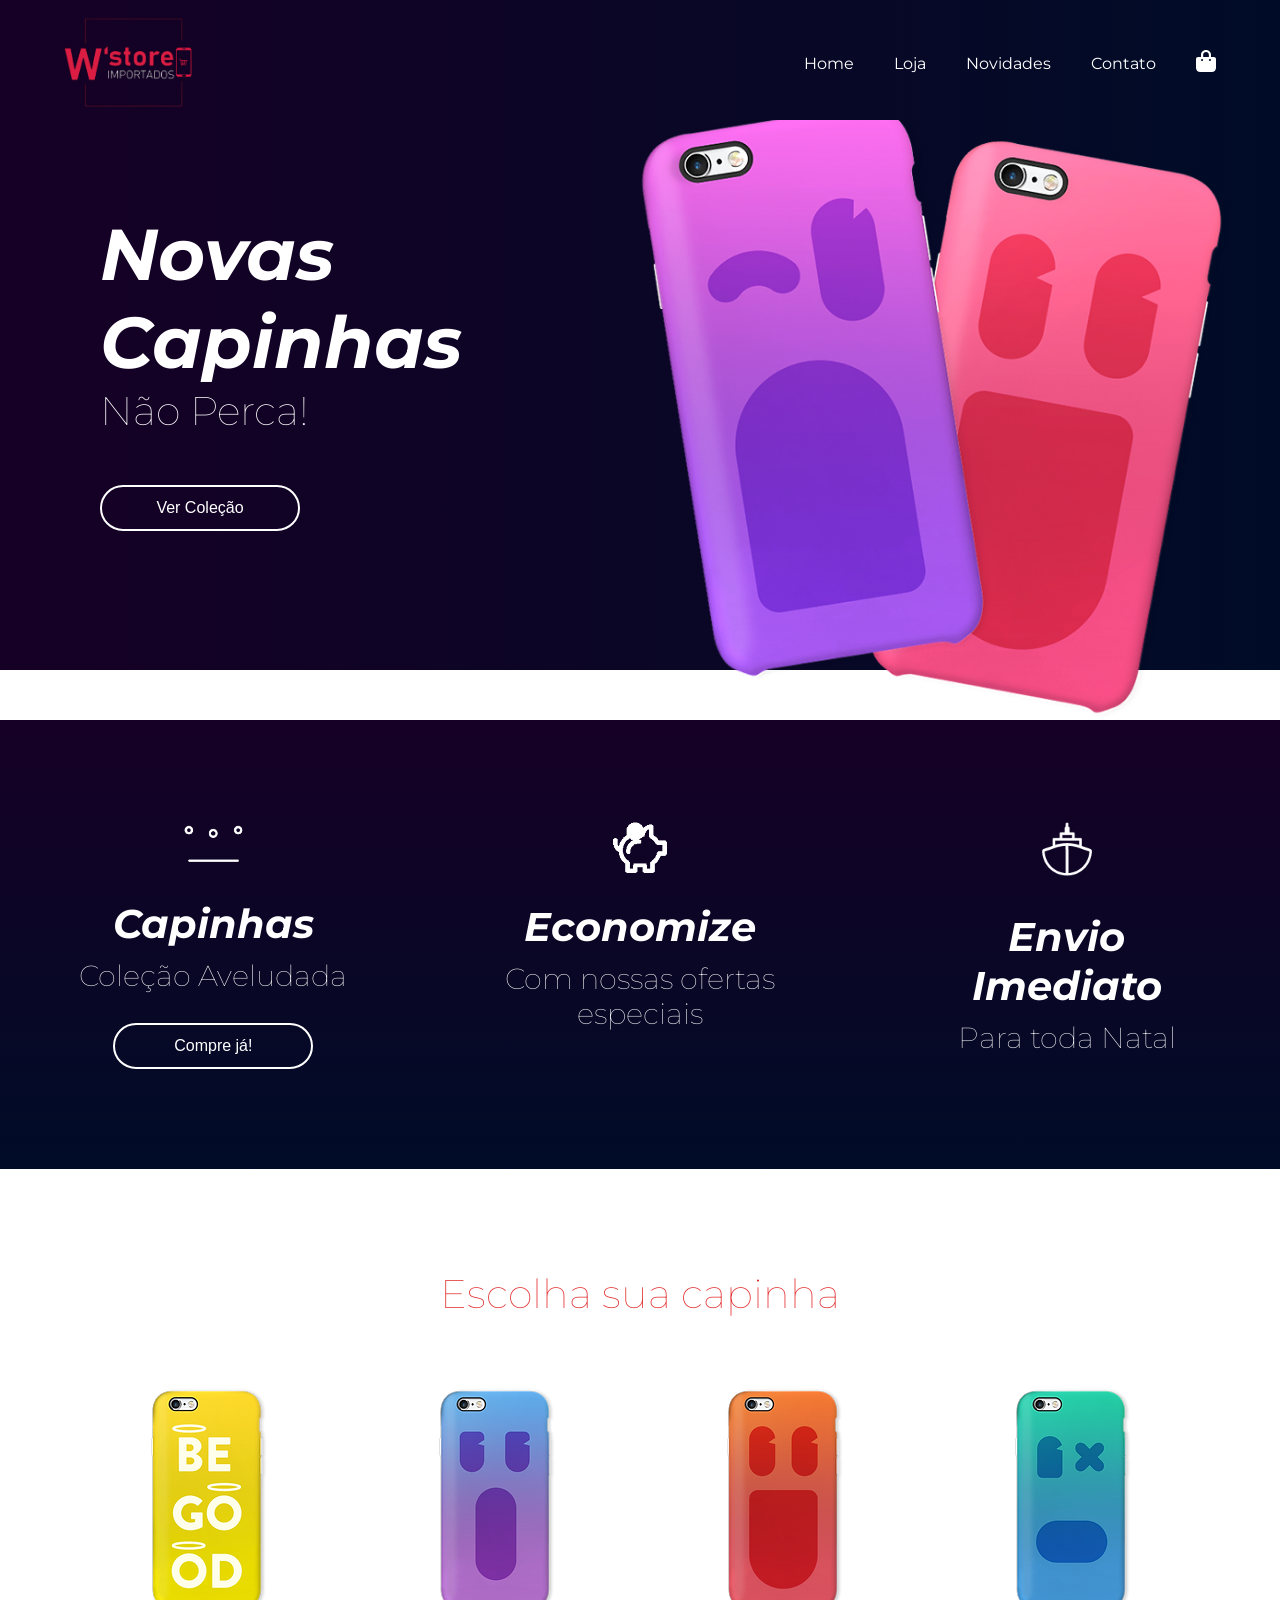
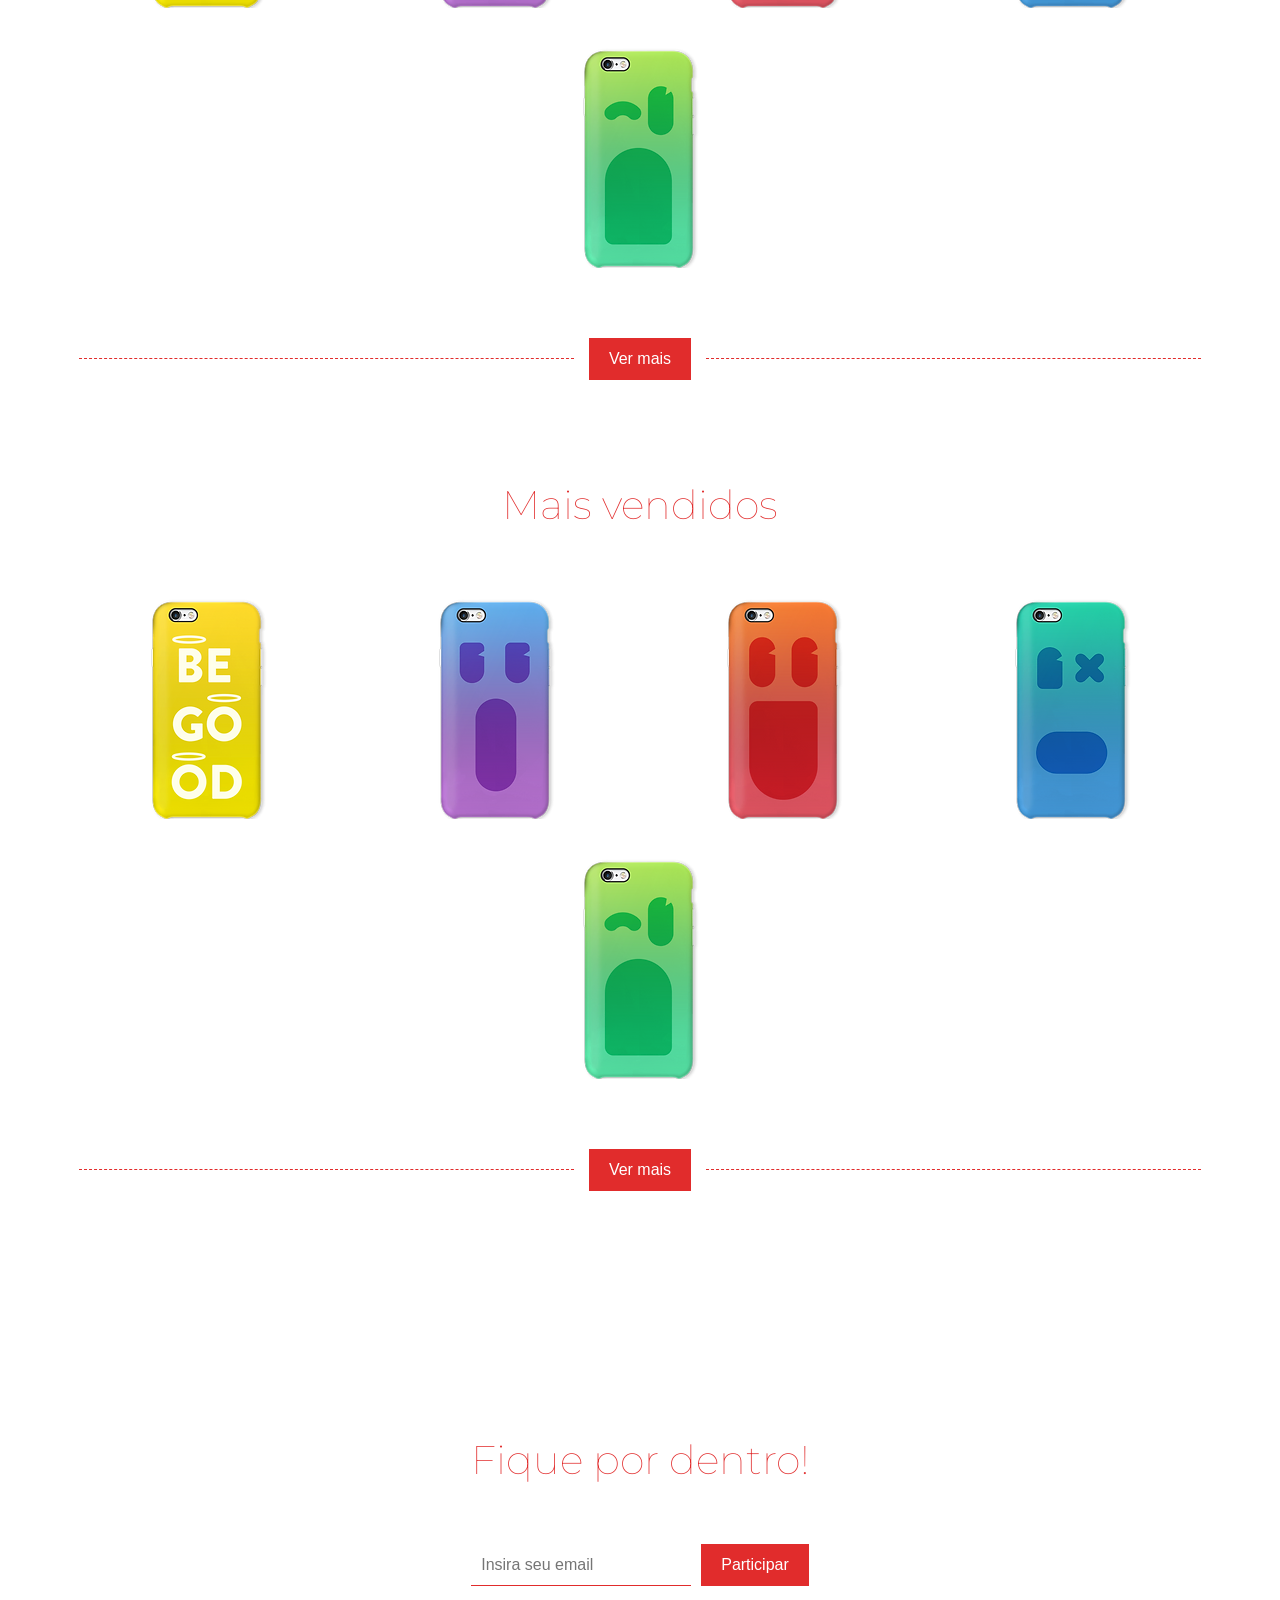
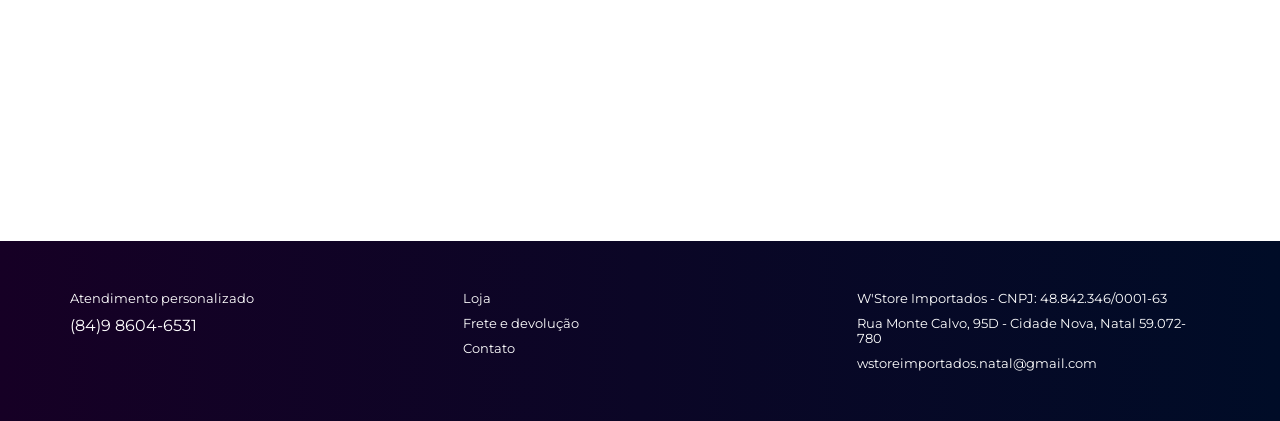
<file: index.html>
<!DOCTYPE html>
<html lang="pt-BR">
<head>
    <meta charset="UTF-8">
    <meta name="viewport" content="width=device-width, initial-scale=1.0">
    <link rel="stylesheet" href="./css/style.css">
    <link rel="stylesheet" href="./css/header.css">
    <link rel="stylesheet" href="./css/home.css">
    <link rel="stylesheet" href="./css/selecionados.css">
    <link rel="stylesheet" href="./css/novidades.css">
    <link rel="stylesheet" href="./css/chamada.css">
    <link rel="stylesheet" href="./css/form.css">
    <link rel="stylesheet" href="./css/footer.css">
    <link rel="stylesheet" href="./css/button.css">
    <title>W Store Importados</title>
</head>
<body>
    <main class="flex-column">
        <header class="flex-column header">
            <nav class="flex-row">
                <img class="logo" src="./icons/logo-icon.png" alt="Logo W Store Importados">
                <ul class="flex-row">
                    <li><a href="http://">Home</a></li>
                    <li><a href="http://">Loja</a></li>
                    <li><a href="http://">Novidades</a></li>
                    <li><a href="http://">Contato</a></li>
                    <li>
                        <a href="">
                            <img class="bag" src="./icons/bag-icon.svg" alt="Carrinho de compras W Store Importados">
                        </a>
                    </li>
                </ul>
                <ul class="flex-row">
                    <li>
                        <a href="">
                            <img class="bag" src="./icons/bag-icon.svg" alt="Carrinho de compras W Store Importados">
                        </a>
                    </li>
                    <li>
                        <img class="open-icon" src="./icons/menu-icon.svg" alt="">
                    </li>
                </ul>
            </nav>
        </header>
        <header class="flex-column header-mobile">
            <img class="close-icon" src="./icons/close-icon.svg" alt="">
            <nav>
                <ul class="flex-column">
                    <li><a href="http://">Home</a></li>
                    <li><a href="http://">Loja</a></li>
                    <li><a href="http://">Novidades</a></li>
                    <li><a href="http://">Contato</a></li>
                </ul>
            </nav>
        </header>
        <section class="home flex-row">
            <div class="flex-column">
                <div class="title">
                    <h1>Novas <br/> Capinhas</h1>
                    <p>Não Perca!</p>
                </div>
                <button class="btn">Ver Coleção</button>
            </div>
            <img src="./images/capas-home.webp" alt="">
        </section>
        <section class="novidades flex-row">
            <div class="recomendado flex-column">
                <img src="./icons/star-icon.gif" alt="">
                <h2>Capinhas</h2>
                <p>Coleção Aveludada</p>
                <button class="btn">Compre já!</button>
            </div>
            <div class="destaque flex-column">
                <img src="./icons/saving-icon.gif" alt="">
                <h2>Economize</h2>
                <p>Com nossas ofertas <br/> especiais</p>
            </div>
            <div class="envio flex-column">
                <img src="./icons/ship-icon.gif" alt="">
                <h2>Envio <br/> Imediato</h2>
                <p>Para toda Natal</p>
            </div>
        </section>
        <section class="selecionados flex-column">
            <h2>Escolha sua capinha</h2>
            <div class="itens flex-row">
                <div class="item flex-column">
                    <img src="./images/capinha.webp" alt="">
                    <button class="btn">Visualizar</button>
                </div>
                <div class="item flex-column">
                    <img src="./images/capinha2.webp" alt="">
                    <button class="btn">Visualizar</button>
                </div>
                <div class="item flex-column">
                    <img src="./images/capinha3.webp" alt="">
                    <button class="btn">Visualizar</button>
                </div>
                <div class="item flex-column">
                    <img src="./images/capinha4.webp" alt=""> 
                    <button class="btn">Visualizar</button>
                </div>
                <div class="item flex-column">
                    <img src="./images/capinha5.webp" alt=""> 
                    <button class="btn">Visualizar</button>
                </div>
            </div>
            <div class="flex-row action">
                <hr>
                <button class="btn-secondary">Ver mais</button>
                <hr>
            </div>
        </section>
        <section class="selecionados flex-column">
            <h2>Mais vendidos</h2>
            <div class="itens flex-row">
                <div class="item flex-column">
                    <img src="./images/capinha.webp" alt="">
                    <button class="btn">Visualizar</button>
                </div>
                <div class="item flex-column">
                    <img src="./images/capinha2.webp" alt="">
                    <button class="btn">Visualizar</button>
                </div>
                <div class="item flex-column">
                    <img src="./images/capinha3.webp" alt="">
                    <button class="btn">Visualizar</button>
                </div>
                <div class="item flex-column">
                    <img src="./images/capinha4.webp" alt=""> 
                    <button class="btn">Visualizar</button>
                </div>
                <div class="item flex-column">
                    <img src="./images/capinha5.webp" alt=""> 
                    <button class="btn">Visualizar</button>
                </div>
            </div>
            <div class="flex-row action">
                <hr>
                <button class="btn-secondary">Ver mais</button>
                <hr>
            </div>
        </section>
        <section class="chamada flex-column">
            <h2>Fique por dentro!</h2>
            <form action="" class="flex-row">
                <input type="text" class="input" name="" id="" placeholder="Insira seu email">
                <button class="btn-secondary">Participar</button>
            </form>
        </section>
        <footer class="flex-row">
            <div>
                <p>Atendimento personalizado</p>
                <p class="telefone">(84)9 8604-6531</p>
            </div>
            <nav>
                <ul>
                    <li><a href="">Loja</a></li>
                    <li><a href="">Frete e devolução</a></li>
                    <li><a href="">Contato</a></li>
                </ul>
            </nav>
            <div>
                <p>W'Store Importados - CNPJ: 48.842.346/0001-63</p>
                <p>Rua Monte Calvo, 95D - Cidade Nova, Natal 59.072-780</p>
                <p>wstoreimportados.natal@gmail.com</p>
            </div>
        </footer>
    </main>
    <script src="./js/visualizar.js"></script>
    <script src="./js/nav.js"></script>
</body>
</html>
</file>
<file: css/style.css>
@import url('https://fonts.googleapis.com/css2?family=Montserrat:wght@300;400;500;700&display=swap');

* {
    margin: 0;
    padding: 0;
    user-select: none;
}

:root {
    --primary: #e12c2c;
    --white: #fff;
    --black: #111211;
    --text: 1rem;
    --title: 4.5rem;
    --subtitle: 2.5rem;
    --description: 1.8rem;
    --hidden-text: .8rem;
}

.flex-column {
    display: flex;
    flex-direction: column;
}

.flex-row {
    display: flex;
    flex-direction: row;
}

a {
    text-decoration: none;
    color: var(--white);
}

p {
    font-size: var(--text);
}

main {
    align-items: center;
}

body {
    font-family: 'Montserrat';
    color: var(--white);
}
</file>
<file: css/header.css>
.header {
    width: 100%;
    align-items: center;
    padding: 15px 0;
    position: absolute;
    background-image: linear-gradient(to right, #160025, #000c27);
}

.logo {
    width: 8rem;
}

.header nav {
    width: 90%;
    align-items: center;
    justify-content: space-between;
}

.header div {
    align-items: center;
}

.header ul,
.header-mobile ul {
    list-style: none;
    align-items: center;
}

.header ul:nth-child(3) {
    display: none;
}

.header li {
    font-size: var(--text);
    padding-left: 40px;
}

.header .open-icon {
    width: 20px;
}



@media (max-width: 700px) {
    .header ul:nth-child(2) {
        display: none;
    }

    .header ul:nth-child(3) {
        display: flex;
    }
}

.bag {
    width: 20px;
}

.header-mobile {
    display: none;
    width: 100%;
    height: 100vh;
    position: absolute;
    top: 0;
    z-index: 1;
    align-items: center;
    justify-content: center;
    background-image: linear-gradient(to right, #160025, #000c27);
}

.header-mobile li {
    font-size: var(--text);
    margin: 20px 0;
}

.header-mobile .close-icon {
    position: absolute;
    width: 20px;
    top: 50px; 
    right: 50px;
}
</file>
<file: css/home.css>
.home {
    width: 100%;
    padding: 70px 50px 0 50px;
    box-sizing: border-box;
    flex-wrap: wrap-reverse;
    align-items: center;
    justify-content: space-around;
    background-image: linear-gradient(to right, #160025, #000c27);
}

.home > div:nth-child(1) {
    flex: 1;
    margin: 50px;
}

.title {
    margin-bottom: 50px;
}

.home h1 {
    font-size: var(--title);
    font-style: italic;
}

.home p {
    font-size: var(--subtitle);
    font-weight: lighter;
}

.home img {
    position: relative;
    top: 50px;
    width: 50%;
}

@media (max-width: 720px) {
    .home > div:nth-child(1) {
        align-items: center;
        margin-top: 100px;
    }

    .home h1 {
        font-size: 3.3rem;
    }
    .home p  {
        font-size: 2.3rem;
    }

    .home img {
        width: 70%;
    }
}
</file>
<file: css/selecionados.css>
.selecionados {
    width: 90%;
    margin: 50px 0;
    align-items: center;
}

.selecionados h2 {
    color: var(--primary);
    font-size: var(--subtitle);
    font-weight: lighter;
    text-align: center;
}

.selecionados .itens {
    margin: 50px 0;
    flex-wrap: wrap;
}

.selecionados .item {
    align-items: center;
    overflow: hidden;
    flex: 220px;
    
    height: 220px;
    width: 220px;
    margin: 20px 10px;
}

.selecionados .item .btn {
    position: relative;
    top: 0;
    width: 100%;
    border: 0;
    border-radius: 0;
    color: var(--primary);
    background-color: #ffffffb3;
}

.selecionados .action {
    width: 100%;
    align-items: center;
}

.action hr {
    flex: 1;
    width: 100%;
    margin: 0 15px;
    border: none;
    border-bottom: 1px dashed var(--primary);
}
</file>
<file: css/novidades.css>
.novidades {
    width: 100%;
    margin: 50px 0;
    flex-wrap: wrap;
    background-image: linear-gradient(to bottom, #160025, #000c27);
}

.novidades div {
    width: 100%;
    flex: 1;
    text-align: center;
    padding: 50px 50px 100px 50px;
}

.novidades img {
    width: 6rem
}

.novidades h2 {
    font-size: var(--subtitle);
    text-align: center;
    font-style: italic;
}

.novidades p {
    font-size: var(--description);
    font-weight: lighter;
    margin: 10px 0;
}

.novidades .recomendado, .destaque, .envio {
    align-items: center;
    justify-content: center;
}

.novidades .recomendado button {
    margin-top: 20px;
}

.novidades .destaque img {
    width: 4rem;
    margin: 20px 0;
}

.novidades .envio img {
    margin-bottom: 30px;
}
</file>
<file: css/chamada.css>
.chamada {
    width: 90%;
    height: 50vh;
    margin: 50px 0;
    align-items: center;
    justify-content: center;
}

.chamada h2 {
    color: var(--primary);
    font-weight: lighter;
    font-size: var(--subtitle);
    text-align: center;
    margin-bottom: 50px;
}
</file>
<file: css/form.css>
form {
    width: 100%;
    justify-content: center;
    flex-wrap: wrap;
}

.input {
    flex: 100% 50%;
    color: var(--primary);
    font-size: var(--text);
    padding: 0 10px;
    border: none;
    border-bottom: 1px solid var(--primary);
    outline: none;
}

.input, 
form .btn-secondary {
    margin: 10px 5px;
}
</file>
<file: css/footer.css>
footer {
    width: 100%;
    padding: 20px 50px;
    margin-top: 50px;
    flex-wrap: wrap;
    justify-content: space-around;
    box-sizing: border-box;
    background-image: linear-gradient(to right, #160025, #000c27);
}

footer div,
footer nav {
    flex: 300px;
    margin: 20px;
}

footer .telefone {
    font-size: var(--text);
}

footer ul {
    list-style: none;
}

footer li {
    margin: 10px 0;
    font-size: var(--hidden-text);
}

footer a {
    color: var(--white);
}

footer p {
    margin: 10px 0;
    font-size: var(--hidden-text);
}
</file>
<file: css/button.css>
.btn {
    background-color: transparent;
    border: 2px solid var(--white);
    border-radius: 30px;
    padding: 12px 0;
    width: 200px;
    font-size: var(--text);
    color: var(--white);
    transition: ease-in-out .5s;
    cursor: pointer;
}

.btn:hover {
    background-color: var(--white);
    color: var(--primary);
}

.btn-secondary {
    background-color: var(--primary);
    border: none;
    padding: 12px 20px;
    font-size: var(--text);
    color: var(--white);
    transition: ease-in-out .5s;
    cursor: pointer;
}

.btn-secondary:hover {
    opacity: .5;
}
</file>
